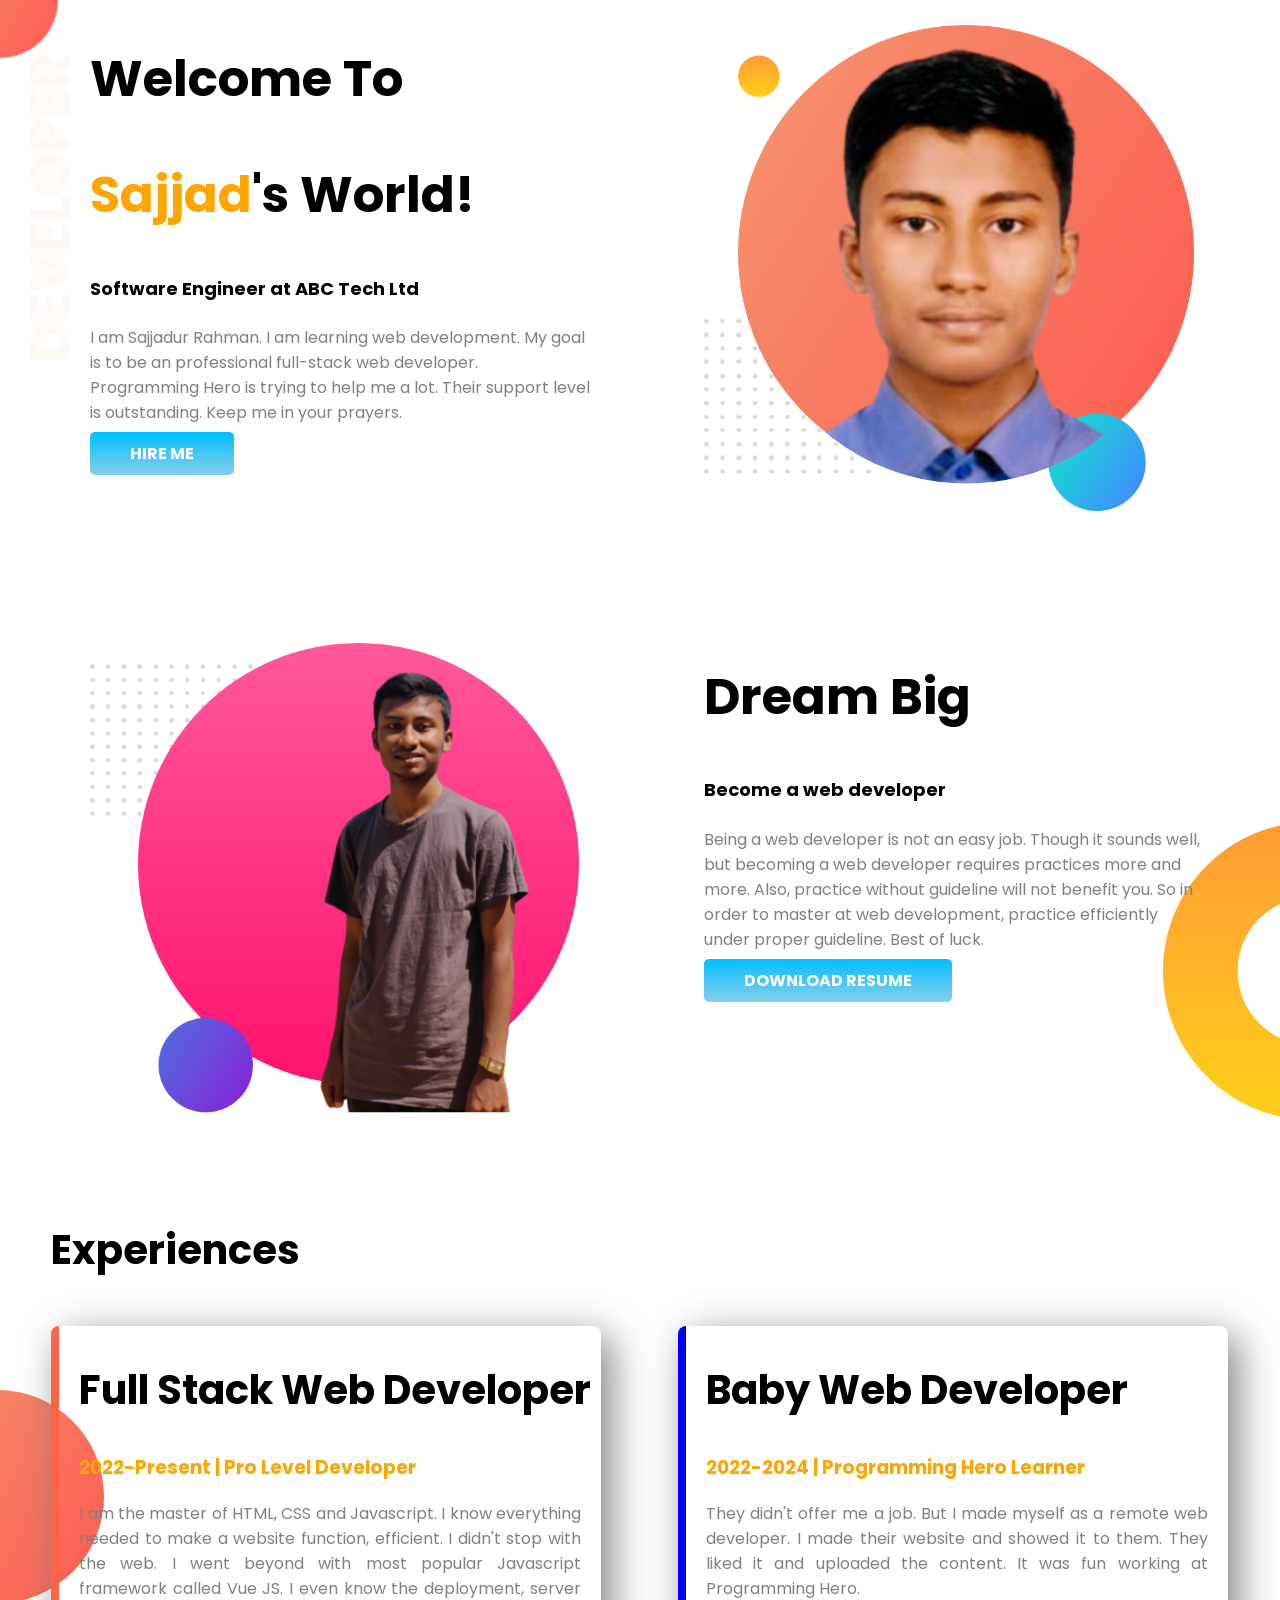
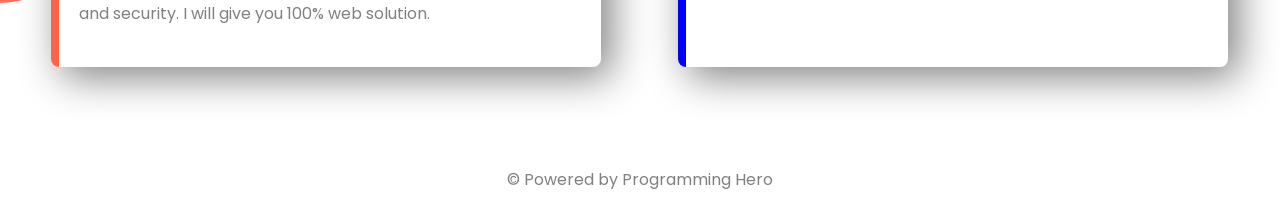
<file: Developer-Portfolio/index.html>
<!DOCTYPE html>
<html lang="en">

<head>
    <meta charset="UTF-8">
    <meta http-equiv="X-UA-Compatible" content="IE=edge">
    <meta name="viewport" content="width=device-width, initial-scale=1.0">
    <title>Sajjad's Website</title>
    <link rel="preconnect" href="https://fonts.googleapis.com">
    <link rel="preconnect" href="https://fonts.gstatic.com" crossorigin>
    <link href="https://fonts.googleapis.com/css2?family=Poppins&display=swap" rel="stylesheet">
    <link rel="icon" href="images/Me-removebg.png" type="image/x-icon">
    <link rel="stylesheet" href="style.css">
</head>

<body>
    <section id="top-banner" class="flexible-container">
        <div id="welcome-to" class="half-width">
            <h1>Welcome To</h1>
            <h1><span style="color:orange">Sajjad</span>'s World!</h1>
            <h4>Software Engineer at ABC Tech Ltd</h4>
            <p class="paragraph-1">
                I am Sajjadur Rahman. I am learning web development. My goal is to be an
                professional full-stack web developer. Programming Hero is trying to help me a lot. Their support level
                is outstanding. Keep me in your prayers.
            </p>
            <a class="link-button" target="_blank" href="https://www.linkedin.com/in/sajjadur-rahman-0a13b0250">HIRE
                ME</a>
        </div>
        <div class="half-width">
            <img src="images/Me-1.png">
        </div>
    </section>
    <section id="dream-big" class="flexible-container">
        <div class="half-width" style="padding-left: 7%; padding-right: 3%;">
            <img src="images/Me-2.png">
        </div>
        <div class="half-width">
            <h1>Dream Big</h1>
            <h4>Become a web developer</h4>
            <p class="paragraph-1">
                Being a web developer is not an easy job. Though it sounds well, but becoming a web developer requires
                practices more and more. Also, practice without guideline will not benefit you. So in order to master at
                web development, practice efficiently under proper guideline. Best of luck.
            </p>
            <a class="link-button" target="_blank" href="https://github.com/Sajjad1007">DOWNLOAD RESUME</a>
        </div>
    </section>
    <section id="experience-area">
        <h2 style="padding-left: 4%">Experiences</h2>
        <div class="flexible-container">
            <div id="full-stack-developer">
                <h2>Full Stack Web Developer</h2>
                <h3 class="name-color">2022-Present | Pro Level Developer</h3>
                <p class="paragraph-2">
                    I am the master of HTML, CSS and Javascript. I know everything needed to make a website function,
                    efficient. I didn't stop with the web. I went beyond with most popular Javascript framework called
                    Vue
                    JS. I even know the deployment, server and security. I will give you 100% web solution.
                </p>
            </div>
            <div id="baby-web-developer">
                <h2>Baby Web Developer</h2>
                <h3 class="name-color">2022-2024 | Programming Hero Learner</h3>
                <p class="paragraph-2">
                    They didn't offer me a job. But I made myself as a remote web developer. I made their website and
                    showed
                    it to them. They liked it and uploaded the content. It was fun working at Programming Hero.
                </p>
            </div>
        </div>
    </section>
</body>

<footer>
    <p style="text-align: center; color: gray">
        © Powered by Programming Hero
    </p>
</footer>

</html>
</file>
<file: Developer-Portfolio/style.css>
body {
    font-family: 'Poppins', sans-serif;
    margin: 0px;
}

#top-banner {
    background-image: url(images/top-banner.png);
    background-repeat: no-repeat;
}

.flexible-container {
    display: flex;
    margin-bottom: 100px;
}

#welcome-to {
    padding-left: 7%;
    padding-right: 3%;
}

.half-width {
    width: 50%;
}

h1 {
    font-size: 50px;
}

h4 {
    font-size: 18px;
}

.paragraph-1 {
    color: gray;
    padding-right: 2%;
    font-size: 16px;
    font-weight: 400;
    width: 500px;
    text-align: left;
}

.link-button {
    text-decoration: none;
    color: white;
    background-image: linear-gradient(deepskyblue, skyblue);
    padding: 10px 40px;
    font-weight: 700;
    border-radius: 5px;
}

.half-width img {
    width: 85%;
    margin-top: 25px;
}

#dream-big {
    background-image: url(images/dream-bg.png);
    background-repeat: no-repeat;
    background-position-x: right;
    background-position-y: bottom;
}

#experience-area {
    background-image: url(images/exp-bg.png);
    background-repeat: no-repeat;
    background-position-x: left;
    background-position-y: 170px;
}

#full-stack-developer {
    border-left: 8px solid tomato;
    border-radius: 8px;
    box-shadow: 10px 10px 40px gray;
    margin-top: 1%;
    margin-left: 4%;
    padding-left: 20px;
    padding-right: 10px;
    padding-bottom: 2%;
    width: 40%;
}

h2 {
    font-size: 40px;
}

.name-color {
    color: orange;
}

.paragraph-2 {
    color: gray;
    padding-right: 2%;
    font-size: 16px;
    font-weight: 400;
    text-align: justify;
}

#baby-web-developer {
    border-left: 8px solid blue;
    border-radius: 8px;
    box-shadow: 10px 10px 40px gray;
    margin-top: 1%;
    margin-left: 6%;
    margin-right: 2%;
    padding-left: 20px;
    padding-right: 10px;
    width: 40%;
}
</file>
